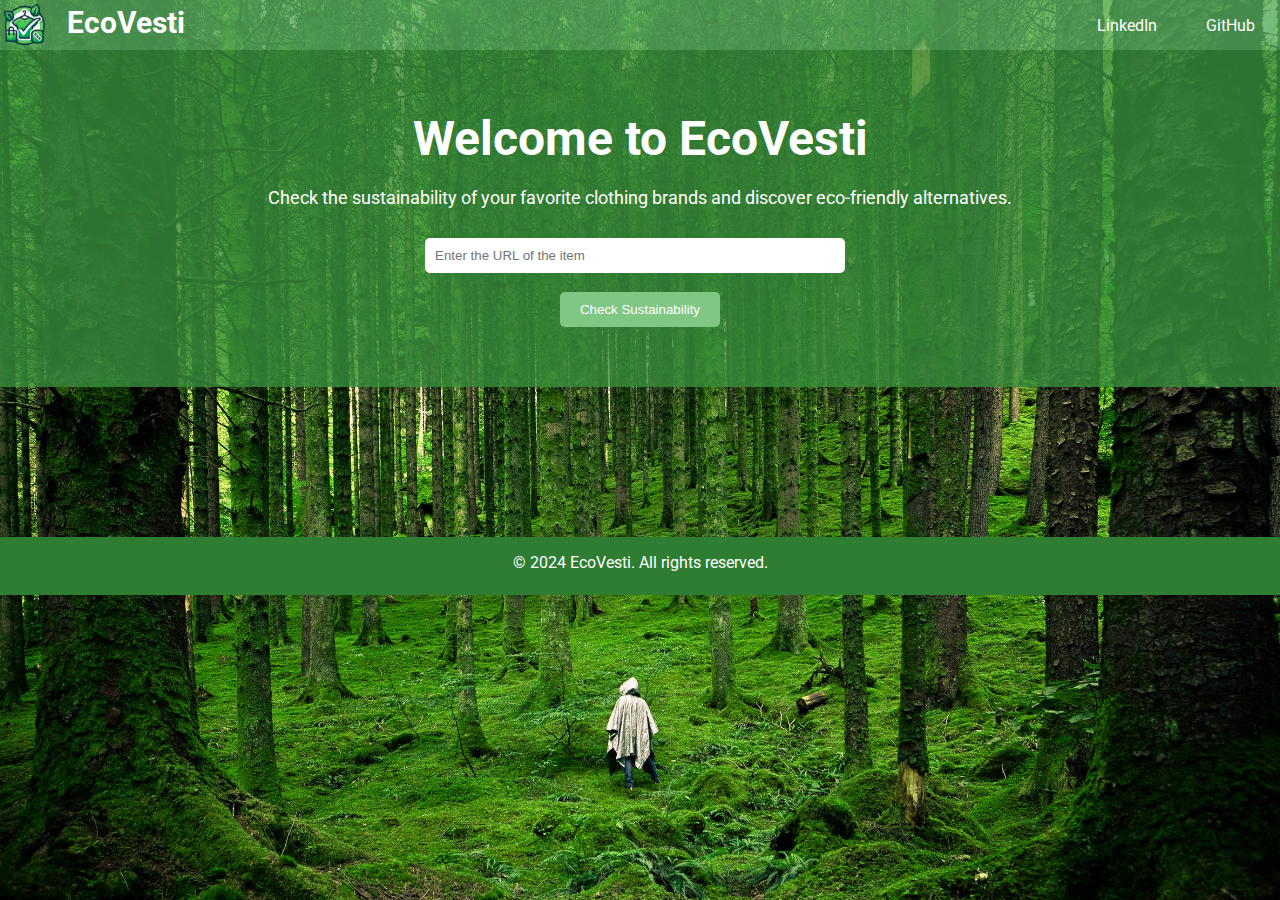
<file: templates/index.html>
<!DOCTYPE html>
<html lang="en">
<head>
    <meta charset="UTF-8">
    <meta name="viewport" content="width=device-width, initial-scale=1.0">
    <title>EcoVesti</title>
    <link rel="stylesheet" href="/static/styles.css">
    <link href="https://fonts.googleapis.com/css2?family=Roboto:wght@400;700&display=swap" rel="stylesheet">
</head>
<body>
    <nav>
        <div class="nav-container">
            <div class="logo">
                <img src="/static/ecovestiLogo.png" alt="EcoVesti Logo" class="logo-img"> EcoVesti
            </div>
            <div class="nav-links">
                <a href="https://www.linkedin.com/in/ovuncasikoglu" target="_blank">LinkedIn</a>
                <a href="https://github.com/ovunca" target="_blank">GitHub</a>
            </div>
        </div>
    </nav>
    <header>
        <div class="header-content">
            <h1>Welcome to EcoVesti</h1>
            <p>Check the sustainability of your favorite clothing brands and discover eco-friendly alternatives.</p>
            <form id="sustainability-form">
                <input type="url" id="url-input" placeholder="Enter the URL of the item" required><br><br>
                <button type="submit">Check Sustainability</button>
            </form>
            <div id="statusMessage" style="display:none;">
                <p id="statusText">Analyzing<span id="dots"></span></p>
            </div>
        </div>
    </header>
    <main>
        <section id="results" class="hidden">
            <h2>Results</h2>
            <div id="result"></div>
        </section>
    </main>
    <footer>
        <p>&copy; 2024 EcoVesti. All rights reserved.</p>
    </footer>
    <script src="/static/script.js"></script>
</body>
</html>
</file>
<file: static/styles.css>
body {
    margin: 0;
    display: flex;
    font-family: 'Roboto', sans-serif;
    background: url('/static/background.jpg') no-repeat center center fixed;
    background-size: cover;
    color: #333; 
    min-height: 100vh; /* Set minimum height to viewport height */
    flex-direction: column; /* Stack elements vertically */
}

.nav-container {
    display: flex;
    justify-content: space-between;
    align-items: center;
    background-color: rgba(86, 172, 92, 0.8); /* Lighter green for navbar */
    color: #fff;
}

.logo {
    /* display: flex; */
    align-items: center;
    font-size: 30px;
    font-weight: bold;
}

.logo-img {
    width: 50px;
    height: 50px;
    margin-right: 10px;
    vertical-align: middle;
}

.nav-links a {
    color: #fff;
    margin-left: 20px;
    text-decoration: none;
    transition: color 0.3s;
    margin-right: 25px;
}

.nav-links a:hover {
    color: #a5d6a7;
}

header {
    background-color: rgba(56, 142, 60, 0.8);
    color: #fff;
    text-align: center;
    padding: 60px 20px;
}

.header-content h1 {
    margin: 0;
    font-size: 48px;
}

.header-content p {
    font-size: 18px;
    margin: 20px 0;
}

form {
    margin-top: 30px;
}

input[type="url"] {
    padding: 10px;
    width: 80%;
    max-width: 400px;
    border: none;
    border-radius: 5px;
    margin-right: 10px;
}

button {
    padding: 10px 20px;
    background-color: #81c784;
    border: none;
    border-radius: 5px;
    color: #fff;
    cursor: pointer;
    transition: background-color 0.3s;
}

button:hover {
    background-color: #66bb6a;
}

main {
    padding: 75px;
}

.hidden {
    display: none;
}

#results {
    background-color: rgba(255, 255, 255, 0.9); /* Light background color for readability */
    color: #333; /* Dark text color */
    padding: 20px;
    border-radius: 10px;
    box-shadow: 0 4px 8px rgba(0, 0, 0, 0.1);
    margin: 20px auto;
    max-width: 800px;
}

#result {
    white-space: pre-wrap; /* Ensure text wraps properly */
}

footer {
    text-align: center;
    background-color: #2e7d32;
    color: #fff;
    height: 58px;
    flex-shrink: 0;
}
</file>
